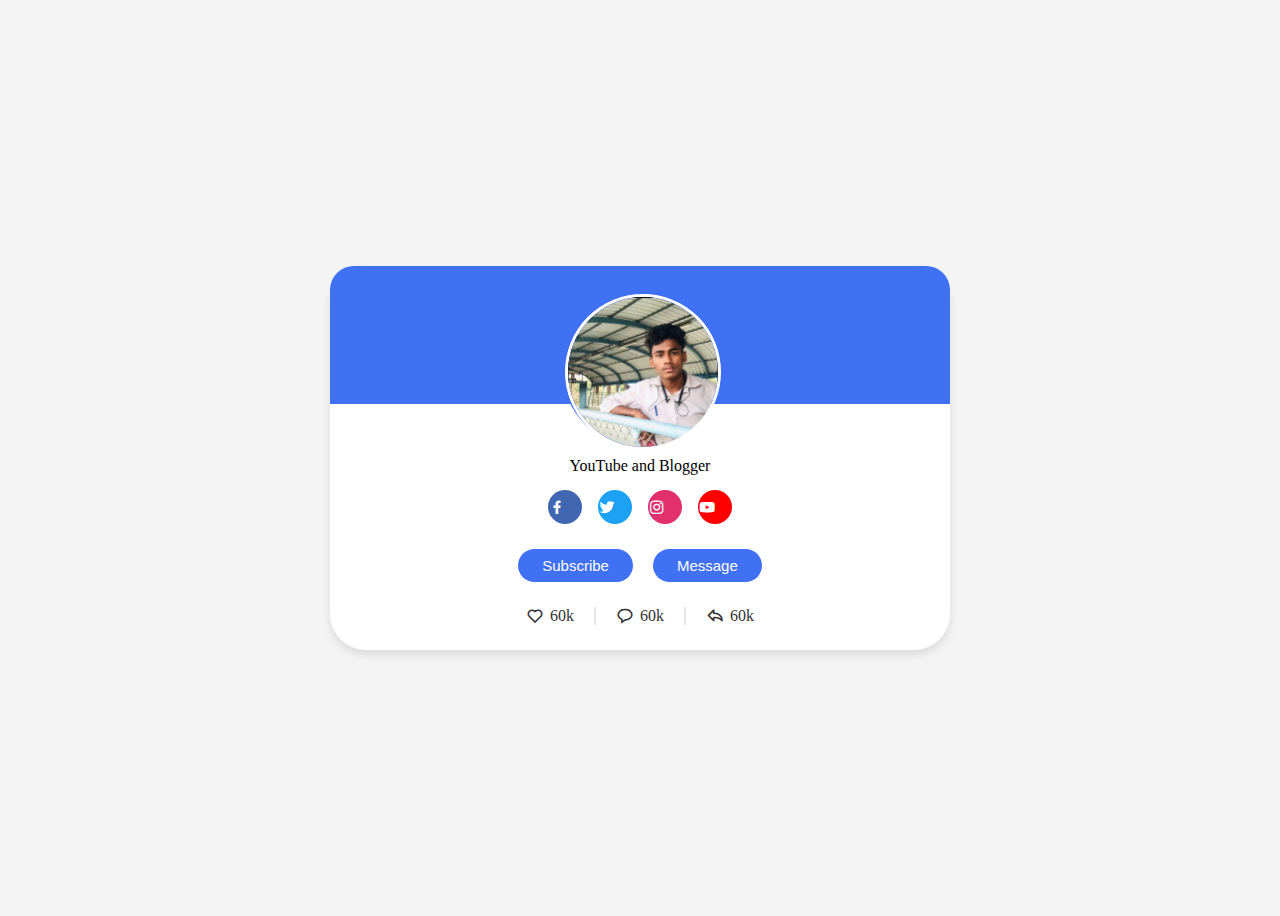
<file: index.html>
<!DOCTYPE html>
<html lang="en">
<head>
    <meta charset="UTF-8">
    <meta name="viewport" content="width=device-width, initial-scale=1.0">
    <title>Profile Card UI Design</title>
    <link rel="stylesheet" href="style.css">
    <link  href='https://unpkg.com/boxicons@2.1.2/css/boxicons.min.css'rel='stylesheet'>
</head>
<body>
    <div class="profile-card">
        <div class="image">
            <img src="profile.jpg" alt="" class="profile-img">
        </div>
        <div class="text-date">
            <span class="name"codinglab></span>
            <span class="Job">YouTube and Blogger</span>
        </div>
        <div class="media-buttons">
            <a href="#" style="background: #4267b2" class="link">
                <i class="bx bxl-facebook"></i>
            </a>
            <a href="#" style="background: #1da1f2" class="link">
                <i class="bx bxl-twitter"></i>
            </a>
            <a href="#" style="background: #e1306c" class="link">
                <i class="bx bxl-instagram"></i>
            </a>
            <a href="#" style="background: #ff0000" class="link">
                <i class="bx bxl-youtube"></i>
            </a>
        </div>

        <div class="buttons">
            <button class="button">Subscribe</button>
            <button class="button">Message</button>
        </div>

        <div class="analytics">
            <div class="data">
                <i class="bx bx-heart"></i>
                <span class="number">60k</span>
            </div>
            <div class="data">
                <i class="bx bx-message-rounded"></i>
                <span class="number">60k</span>
            </div>
            <div class="data">
                <i class="bx bx-share"></i>
                <span class="number">60k</span>
            </div>
        </div>
    </div>
</body>
</html>
</file>
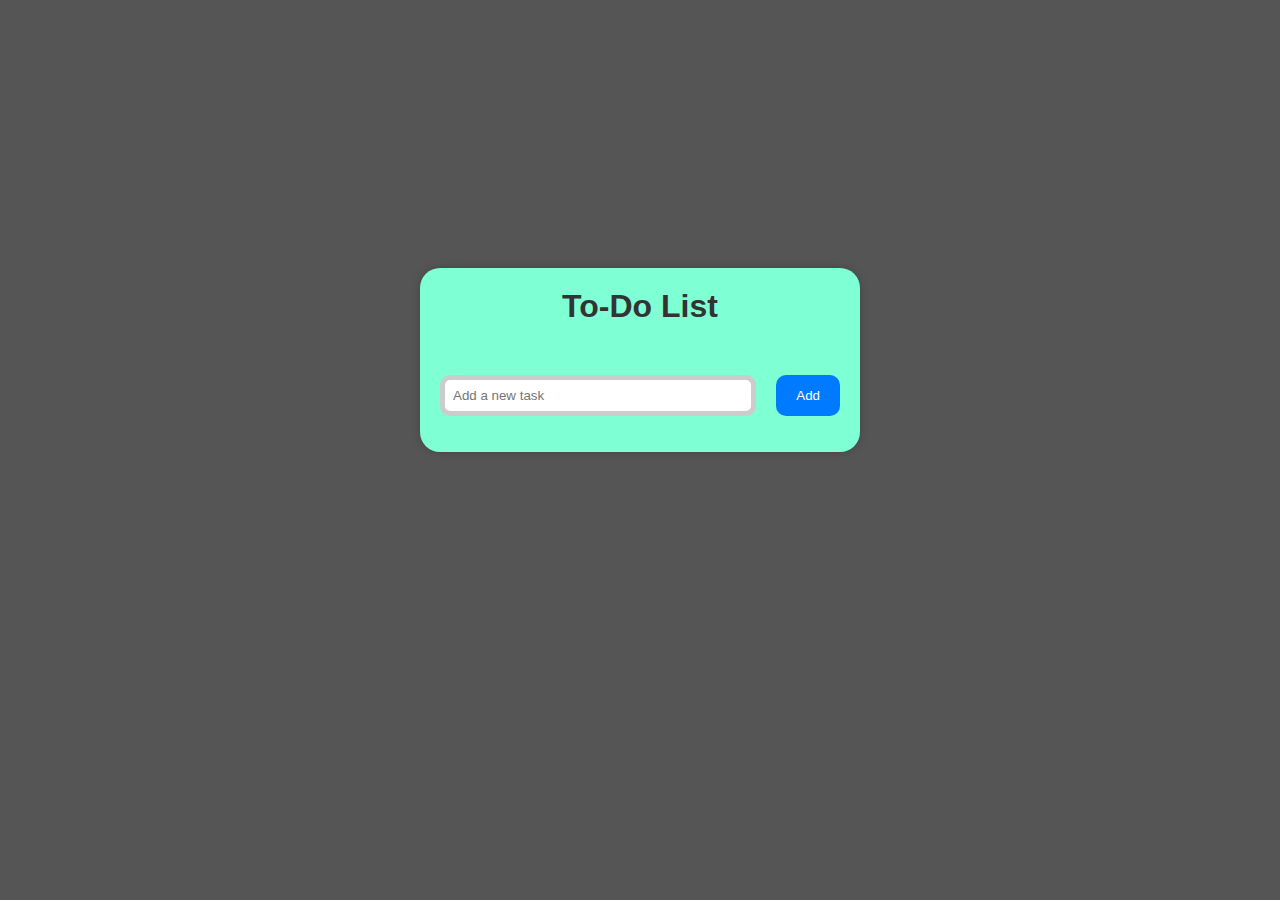
<file: project-3/index.html>
<!DOCTYPE html>
<html>
<head>
    <link rel="stylesheet" type="text/css" href="style.css">
</head>
<body>
    <div class="todo-app">
        <h1>To-Do List</h1>
        <div class="input-container">
            <input type="text" id="task" placeholder="Add a new task">
            <button onclick="addTask()">Add</button>
        </div>
        <ul id="task-list">
            <!-- Tasks will be added here dynamically -->
        </ul>
    </div>
    <script src="script.js"></script>
</body>
</html>
</file>
<file: style.css>
@import url("https://font.googleapis.com/css2?family=poppins:wght@300")

* {
    margin: 0;
    padding: 0;
    box-sizing: border-box;
    font-family: 'Poppins', sans-serif;
}

body {
    height: 100vh;
    display: flex;
    align-items: center;
    justify-content: center;
    background-color: #f4f4f4;
}

.profile-card {
    border-radius: 36px;
    display: flex;
    flex-direction: column;
    align-items: center;
    max-width: 570px;
    width: 100%;
    background: #fff;
    box-shadow: 0 5px 10px rgba(0, 0, 0, 0.1);
    padding: 25px;
    text-align: center; /* Center the content */
    position: relative;
}
.profile-card::before{
    content: "";
    position: absolute;
    height: 36%;
    width: 100%;
    background-color: #4070f4;
    top: 0;
    left: 0;
    border-radius: 24px 24px 0 0;

}

.image {
    position: relative;
    height: 150px;
    width: 150px;
    border-radius: 50%;
    background-color: #4070f4;
    padding: 3px;
    margin-bottom: 10px;
}

.image .profile-img {
    height: 100%;
    width: 100%;
    object-fit: cover;
    border-radius: 50%;
    border: 3px solid #fff;
}

.profile-card .text-data{
    display: flex;
    flex-direction: column;
    align-items: center;
    color: #333;
}

.text-data .name{
    font-size: 22px;
    font-weight: 500;
}

.text-data .Job{
    font-size: 15px;
    font-weight: 400;
}

.profile-card .media-buttons{
    display: flex;
    align-items: center;
    margin-top: 15px
}

.media-buttons .link{
    display: flex;
    align-items: center;
    justify-self: center;
    color: #fff;
    font-size: 18px;
    height: 34px;
    width: 34px;
    border-radius: 50%;
    margin: 0 8px;
    background-color: #4070f4;
    text-decoration: none;
}

.profile-card .buttons{
    display: flex;
    align-items: center;
    margin-top: 25px;
}

.buttons .button{
    color: #fff;
    font-size: 15px;
    font-weight: 400;
    border: none;
    border-radius: 24px;
    margin: 0 10px;
    padding: 8px 24px;
    background-color: #4070f4;
    cursor: pionter;
    transition: all 0.3s ease;
}

.buttons .button:hover{
    background-color: #0e4bf1; ;

}
.profile-card .analytics{
    display: flex;
    align-items: center;
    margin-top: 25px;
}

.analytics .data{
    display: flex;
    align-items: center;
    color: #333;
    padding: 0 20px;
    border-right: 2px solid #e7e7e7;

}
.data i  {
    font-size: 18px;
    margin-right: 6px;
}
.data:last-child{
    border-right: none;
}
</file>
<file: project-3/style.css>
body {
    font-family: Arial, sans-serif;
    background-color: #555;
    margin: 0;
    padding: 0;
    display: flex;
    justify-content: center;
    align-items: center;
    height: 80vh;
}

.todo-app {
    background-color: aquamarine;
    border-radius: 20px;
    box-shadow: 0px 0px 10px rgba(0, 0, 0, 0.2);
    text-align: center;
    padding: 20px;
    width: 400px;
    margin: 20px;
}

h1 {
    margin: 0;
    color: #333;
}

.input-container {
    display: flex;
    margin-top: 50px;
}

input[type="text"] {
    flex: 1;
    padding: 8px;
    border: 5px solid #ccc;
    border-radius: 10px;
    margin-right: 20px;
}

button {
    padding: 8px 20px;
    background-color: #007BFF;
    color: white;
    border: none;
    border-radius: 10px;
    cursor: pointer;
}

ul {
    list-style: none;
    padding: 0;
    text-align: left;
}

li {
    border: 1px solid #ccc;
    border-radius: 30px;
    padding: 8px;
    margin: 5px 0;
    display: flex;
    justify-content: space-between;
    align-items: center;
    background-color: #f9f9f9;
}

li button {
    background-color: #FF4040;
    color: white;
    border: none;
    border-radius: 3px;
    cursor: pointer;
}

li button:hover {
    background-color: #FF0000;
}
</file>
